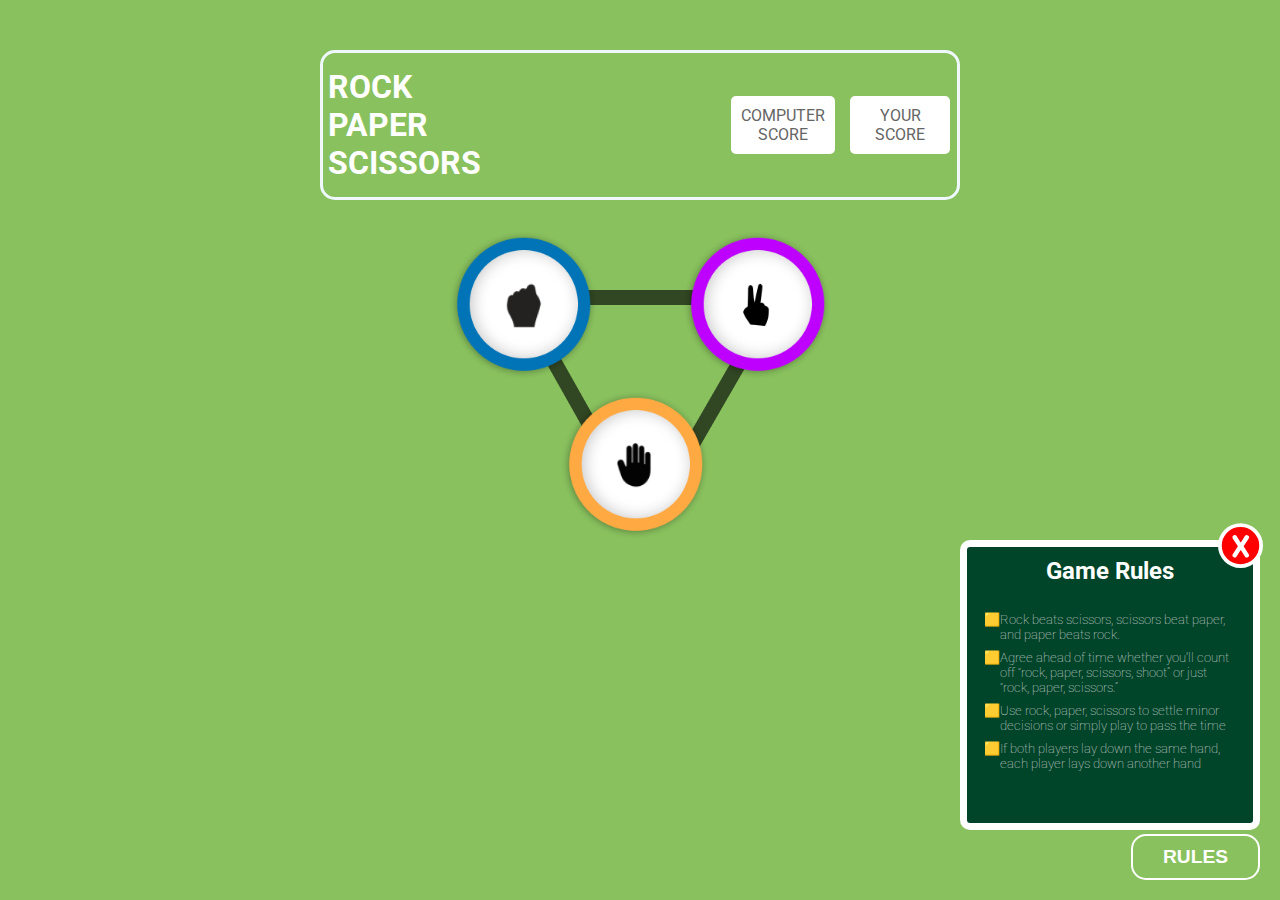
<file: index.html>
<!DOCTYPE html>
<html lang="en">

<head>
    <meta charset="UTF-8">
    <meta name="viewport" content="width=device-width, initial-scale=1.0">
    <title>rock-paper-scissors</title>
    <link rel="stylesheet" href="style.css">
    <link rel="preconnect" href="https://fonts.googleapis.com">
    <link rel="preconnect" href="https://fonts.gstatic.com" crossorigin>
    <link href="https://fonts.googleapis.com/css2?family=Roboto:wght@400;700&display=swap" rel="stylesheet">
</head>

<body>
    <div class="banner">
        <div class="title">
            <p>ROCK</p>
            <p>PAPER</p>
            <p>SCISSORS</p>
        </div>

        <div class="score-counter">
            <div class="score-counter-box">
                <p>COMPUTER <br>SCORE</p>
                <p id="compScore" class="score">0</p>
            </div>
            <div class="score-counter-box" style="padding: 10px 25px;">
                <p>YOUR <br>SCORE</p>
                <p id="userScore" class="score">0</p>
            </div>

        </div>
    </div>


    <div class="game">
        <img class="lines" src="images/lines.png" alt="">

        <img id="stone" class="choose stone" src="images/stone.png" alt="choose stone">

        <img id="scissor" class="choose scissor" src="images/scissor.png" alt="choose scissor">

        <img id="paper" class="choose paper" src="images/paper.png" alt="choose paper">

    </div>



    <div class="reveal-answer">
        <div>
            <p id="user-picked">YOU PICKED</p><br>
            <div id="user-choose">
                <img src="images/scissor.png" alt="">

            </div>
        </div>
        <div class="middle">
            <p id="p-win" style="font-size: 40px;">YOU WIN</p>
            <p>AGAINST PC</p>
            <button class="play-again">
                PLAY AGAIN
            </button>
        </div>
        <div>
            <p id="comp-picked">PC PICKED</p><br>
            <div id="comp-choose">
                <img src="images/scissor.png" alt="">
            </div>
        </div>
    </div>




    <div class="rules-board">
        <button class="close-btn">
            <img src="images/close.svg" alt="close button" width="100%">
        </button>
        <h2>Game Rules</h2>
        <br>
        <ul>
            <li>Rock beats scissors, scissors beat paper, and paper beats rock.</li>
            <li>Agree ahead of time whether you'll count off “rock, paper, scissors, shoot” or just “rock, paper,
                scissors.”</li>
            <li>Use rock, paper, scissors to settle minor decisions or simply play to pass the time</li>
            <li>If both players lay down the same hand, each player lays down another hand</li>
        </ul>
    </div>


    <button class="rules btn">
        RULES
    </button>

    <button class="next btn">
        NEXT
    </button>


    <script src="https://ajax.googleapis.com/ajax/libs/jquery/3.7.1/jquery.min.js"></script>

    <script src="index.js"></script>

</body>

</html>
</file>
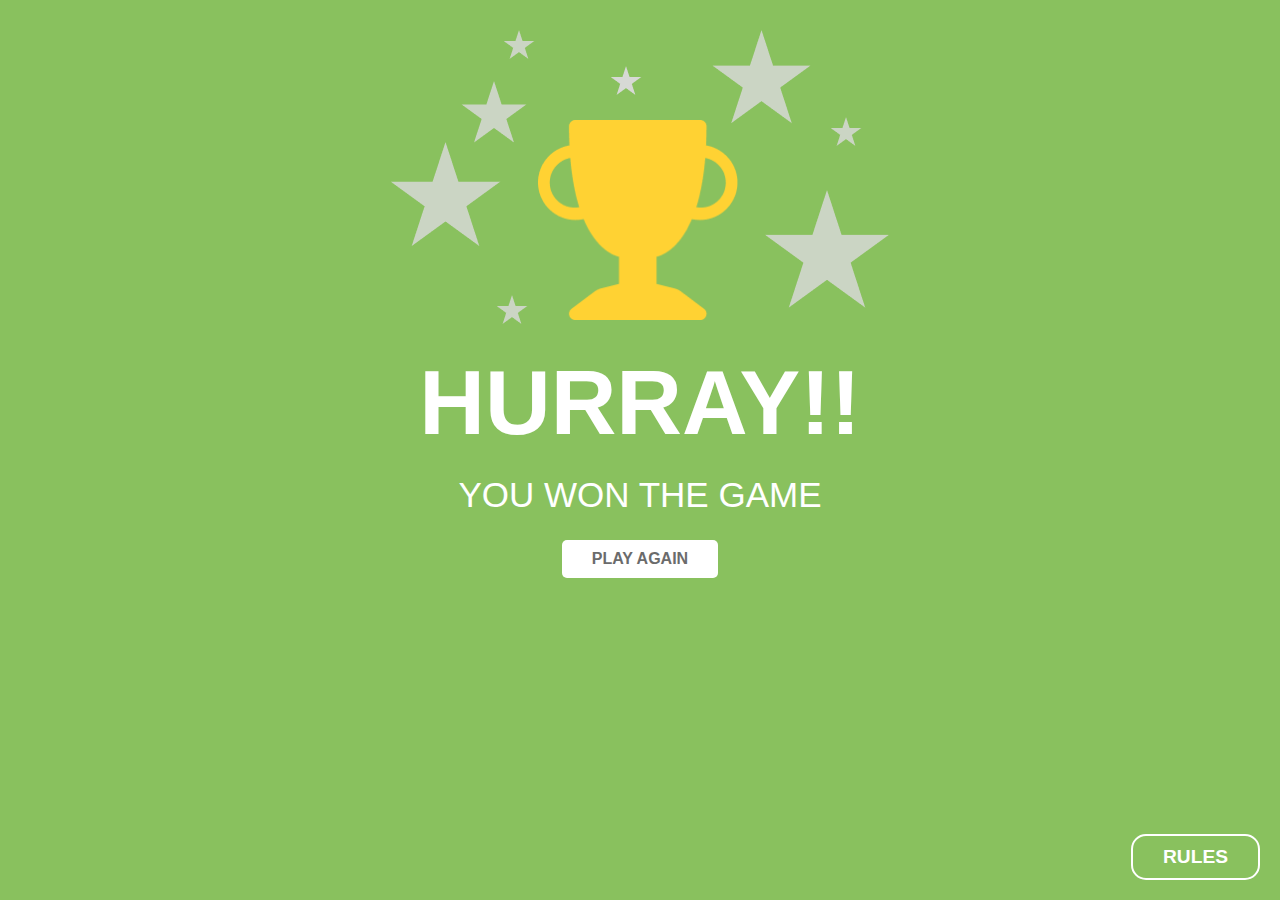
<file: hurray.html>
<!DOCTYPE html>
<html lang="en">

<head>
    <meta charset="UTF-8">
    <meta name="viewport" content="width=device-width, initial-scale=1.0">
    <title>Hurray</title>
    <link rel="stylesheet" href="style.css">
</head>

<body>
    <div class="hurray">
        <div>
            <img class="star" src="images/stars.png" alt="victory stars">
            <img class="trophy" src="images/trophy.png" alt="trophy">
        </div>
        <h1>HURRAY!!</h1>
        <h3>YOU WON THE GAME</h3>
        <button class="play-again">
            PLAY AGAIN
        </button>
    </div>
    <button class="rules btn">
        RULES
    </button>

    <div class="rules-board hurray-r">
        <button class="close-btn">
            <img src="images/close.svg" alt="close button" width="100%">
        </button>
        <h2>Game Rules</h2>
        <br>
        <ul>
            <li>Rock beats scissors, scissors beat paper, and paper beats rock.</li>
            <li>Agree ahead of time whether you'll count off “rock, paper, scissors, shoot” or just “rock, paper,
                scissors.”</li>
            <li>Use rock, paper, scissors to settle minor decisions or simply play to pass the time</li>
            <li>If both players lay down the same hand, each player lays down another hand</li>
        </ul>
    </div>


    <script src="https://ajax.googleapis.com/ajax/libs/jquery/3.7.1/jquery.min.js"></script>
    <script src="index.js"></script>
</body>

</html>
</file>
<file: style.css>
* {
    margin: 0px;
    padding: 0px;
    box-sizing: border-box;
}


:root {
    --background-color: rgba(137, 193, 94, 1);
    --primary-font-color: rgba(255, 255, 255, 1);
    --secondary-font-color: rgba(101, 101, 101, 1);
    font-family: 'Roboto', sans-serif;
}

body {
    background-color: var(--background-color);
    width: 100vw;
    height: 100vh;
}

/* ------------score counter----------- */
.banner {
    border: 3px solid aliceblue;
    width: 50vw;
    height: 150px;
    margin: auto;
    position: relative;
    top: 50px;
    border-radius: 15px;
    display: flex;
    justify-content: space-between;
    align-items: center;

}

.title {
    color: var(--primary-font-color);
    font-weight: 700;
    font-size: 2rem;
    margin: 5px;
    text-align: left;
}

.score-counter {
    display: flex;
    gap: 10px;
    text-align: center;
    color: var(--secondary-font-color);
    border-radius: 5px;
    margin: 2px;

}

.score-counter-box {
    background-color: var(--primary-font-color);
    border-radius: 5px;
    padding: 10px;
    margin-right: 5px;
}

.score {
    font-size: 3rem;
    font-weight: 700;
    color: black;
}


/* ---------home-page-game---------- */
.game {
    position: relative;
    top: 80px;
    width: 50vw;
    margin: auto;
}

.lines {
    position: relative;
    left: 35%;
    top: 60px;
}

.choose {
    height: 150px;
    width: 150px;
    position: absolute;
}

.stone {
    left: 128px;
}

.paper {
    top: 160px;
    left: 240px;
}

.scissor {
    right: 128px;
}

/* ----------game-start-page----- */
.reveal-answer {
    height: 400px;
    display: flex;
    flex-direction: row;
    justify-content: center;
    align-items: center;
    gap: 60px;
    text-align: center;
    color: var(--primary-font-color);
    font-weight: 700;
    position: relative;
    bottom: 150px;
    visibility: hidden;
}

.middle {
    display: flex;
    flex-direction: column;
    gap: 10px;
    letter-spacing: 2px;
}

.reveal-answer img {
    height: 150px;
    width: 150px;
}

/* add class */
.win {
    display: flex;
    flex-direction: column;
    justify-content: center;
    align-items: center;
    background-image: url('images/winner-green-bg.png');
    background-position: center;
    background-repeat: no-repeat;
    background-size: cover;
    height: 300px;
    width: 300px;

}

/* add class*/
.picked {
    position: relative;
    top: 70px;
}


/* ------victory page--------- */
.hurray {
    width: 50vw;
    height: 100vh;
    color: var(--primary-font-color);
    margin: auto;
    padding-top: 30px;
    display: flex;
    flex-direction: column;
    align-items: center;
    gap: 20px;
}

.trophy {
    position: absolute;
    width: 200px;
    height: 200px;
    left: 42vw;
    top: 120px;
}

.hurray h1 {
    font-weight: 700;
    font-size: 91px;
}

.hurray h3 {
    font-weight: 500;
    font-size: 35px;
}


/* --------buttons---------- */
.btn {
    padding: 10px 30px;
    border: 2px solid black;
    background-color: transparent;
    color: white;
    border-radius: 15px;
    border-color: var(--primary-font-color);
    font-weight: 700;
    font-size: 1.2rem;
    margin: 5px;
    cursor: pointer;
    position: absolute;
    bottom: 15px;
    right: 15px;

}

.play-again {
    padding: 10px 30px;
    border: none;
    background-color: var(--primary-font-color);
    color: rgba(107, 107, 107, 1);
    border-radius: 5px;
    border-color: var(--primary-font-color);
    font-weight: 600;
    font-size: 1rem;
    margin: 5px;
    cursor: pointer;
    letter-spacing: 10%;
}

.next {
    visibility: hidden;
}


/* ------rules board---------- */
.rules-board {
    height: 290px;
    width: 300px;
    background-color: rgba(0, 68, 41, 1);
    color: var(--primary-font-color);
    border: 7px solid rgba(255, 255, 255, 1);
    position: absolute;
    right: 20px;
    bottom: 70px;
    border-radius: 10px;
    padding: 10px;
}

h2 {
    text-align: center;
}

ul {
    /* list-style-type:🟨; */
    /* (U+1F7E8) */
    list-style-type: '\1F7E8';
    margin-left: 15px;
    font-size: small;
    font-weight: lighter;
    color: rgb(224, 224, 224);
}

li {
    margin: 8px;
}

.close-btn {
    background-color: transparent;
    border-style: none;
    cursor: pointer;
    width: 45px;
    position: absolute;
    right: -10px;
    bottom: 15.75rem;
}

.hurray-r {
    visibility: hidden;
}
</file>
